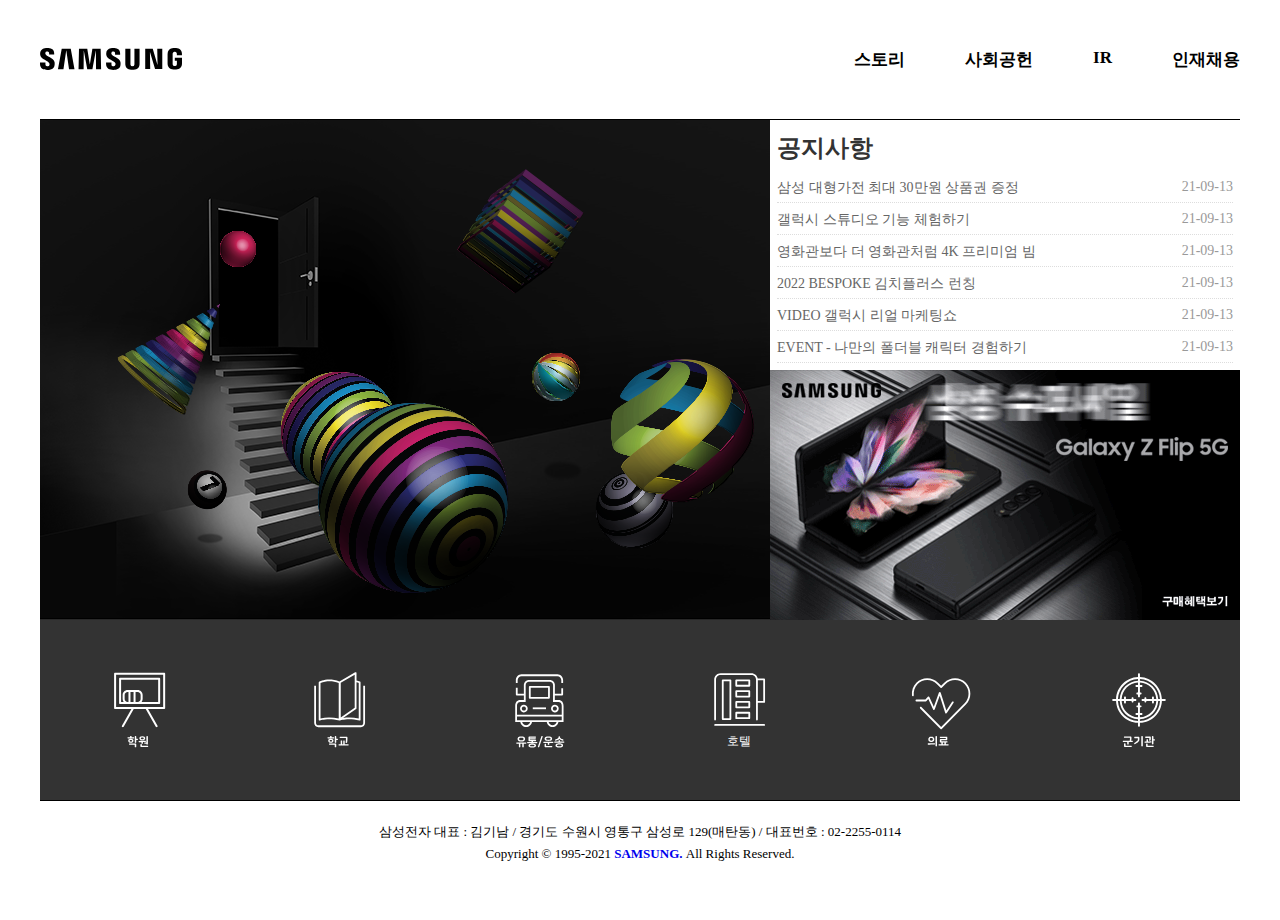
<file: index.html>
<!DOCTYPE html>
<html lang="ko">
<head>
    <meta charset="UTF-8">
    <meta http-equiv="X-UA-Compatible" content="IE=edge">
    <title> 권지연 - 레이아웃2 </title>
    <!-- 페비콘 --> 
    <link rel="shoutcut icon" href="images/fv.png">
    <link rel="stylesheet" href="css/style.css">   
     <!-- script:src -->
     <script src="script/jquery-1.11.3.js"></script>
     <script src="script/jquery.innerfade.js"></script>
     <script> 
       //    $(function(){ 실행문 });
         $(function(){
             $('.inner-fade').innerfade({
                 animationtype:'fade',
                 timeout:2000  // 2초
             });
         });
     </script>
</head>
<body>
    <!-- #wrap>header+section.con+section.btn+footer -->
    <!-- 레이아웃 잡을때는 id로 코딩 -->
    <div id="wrap">       
        <header>
            <!-- logo+menu -->
            <!-- h1.logo+.menu -->
            <h1 class="logo">
                <!-- 주석처리 : Ctrl + / -->
                <!-- a>img -->
                <a href="#"><img src="images/logo_samsung_black.svg" alt="삼성로고"></a>
            </h1>
            <div class="menu">
                <!-- 스토리  사회공헌  IR  인재채용 -->
                <!-- ul>li>a{스토리} -->
                <!-- 웹브라우저의 100% 폰트 사이즈 : 16px -->
                <ul>
                    <li><a href="#">스토리</a></li>
                    <li><a href="#">사회공헌</a></li>
                    <li><a href="#">IR</a></li>
                    <li><a href="#">인재채용</a></li>
                </ul>
            </div>
        </header>
        <section class="con">
            <!-- .slide+.nb (3개이미지/공지사항+배너) -->
            <div class="slide">
                <!-- ul>li*3 : 순서없는목록 ● -->
                <!-- ol>li*3 : 순서있는목록 1 -->
                <ul class="inner-fade">
                    <!-- a>img -->
                    <li><a href="https://naver.com"><img src="images/slide-01.png" alt="3D Graphic 1"></a></li>
                    <li><a href="https://naver.com"><img src="images/slide-02.png" alt="3D Graphic 2"></a></li>
                    <li><a href="https://naver.com"><img src="images/slide-03.png" alt="3D Graphic 3"></a></li>                   
                </ul>
            </div>
            <!-- 오른쪽박스 전체 -->
            <div class="nb">
                <!-- 공지사항 -->
                <div class="notice">
                    <h2>공지사항</h2>
                    <!-- ul>li*6>a{삼성 대형가전 최대 30만원 상품권 증정}+span{21-09-13} -->
                    <ul>
                        <li><a href="#">삼성 대형가전 최대 30만원 상품권 증정</a><span>21-09-13</span></li>
                        <li><a href="#">갤럭시 스튜디오 기능 체험하기 </a><span>21-09-13</span></li>
                        <li><a href="#">영화관보다 더 영화관처럼 4K 프리미엄 빔</a><span>21-09-13</span></li>
                        <li><a href="#">2022 BESPOKE 김치플러스 런칭</a><span>21-09-13</span></li>
                        <li><a href="#">VIDEO 갤럭시 리얼 마케팅쇼 </a><span>21-09-13</span></li>
                        <li><a href="#">EVENT - 나만의 폴더블 캐릭터 경험하기</a><span>21-09-13</span></li>
                    </ul>                    
                </div> 
                <!-- 배너 -->
                <div class="banner">
                    <a href="https://www.samsung.com/sec/galaxy-z-fold3/launching/"><img src="images/banner.gif" alt="삼성슈퍼세일 Galaxy Z Flip 5G 구매혜택보기"></a>
                </div>                        
            </div>
        </section>
        <section class="btn">
        <!-- ul>li>a>img -->
        <!-- 복붙 :shift + alt + ↓ -->
        <ul>
            <li><a href="#"><img src="images/icon-sectors-academy.svg" alt=""></a></li>
            <li><a href="#"><img src="images/icon-sectors-education.svg" alt=""></a></li>
            <li><a href="#"><img src="images/icon-sectors-distribution.svg" alt=""></a></li>
            <li><a href="#"><img src="images/icon-sectors-hotel.svg" alt=""></a></li>
            <li><a href="#"><img src="images/icon-sectors-medical.svg" alt=""></a></li>
            <li><a href="#"><img src="images/icon-sectors-military.svg" alt=""></a></li>
            
        </section>
        <footer>
            <p>
               삼성전자 대표 : 김기남 / 경기도 수원시 영통구 삼성로 129(매탄동) / 대표번호 : 02-2255-0114 <br />
               Copyright &copy; 1995-2021  <a href="mailto:samsung@samsung.com"> <strong> Samsung. </strong></a> All Rights Reserved.
            </p>
        </footer>
    </div>
</body>
</html>
</file>
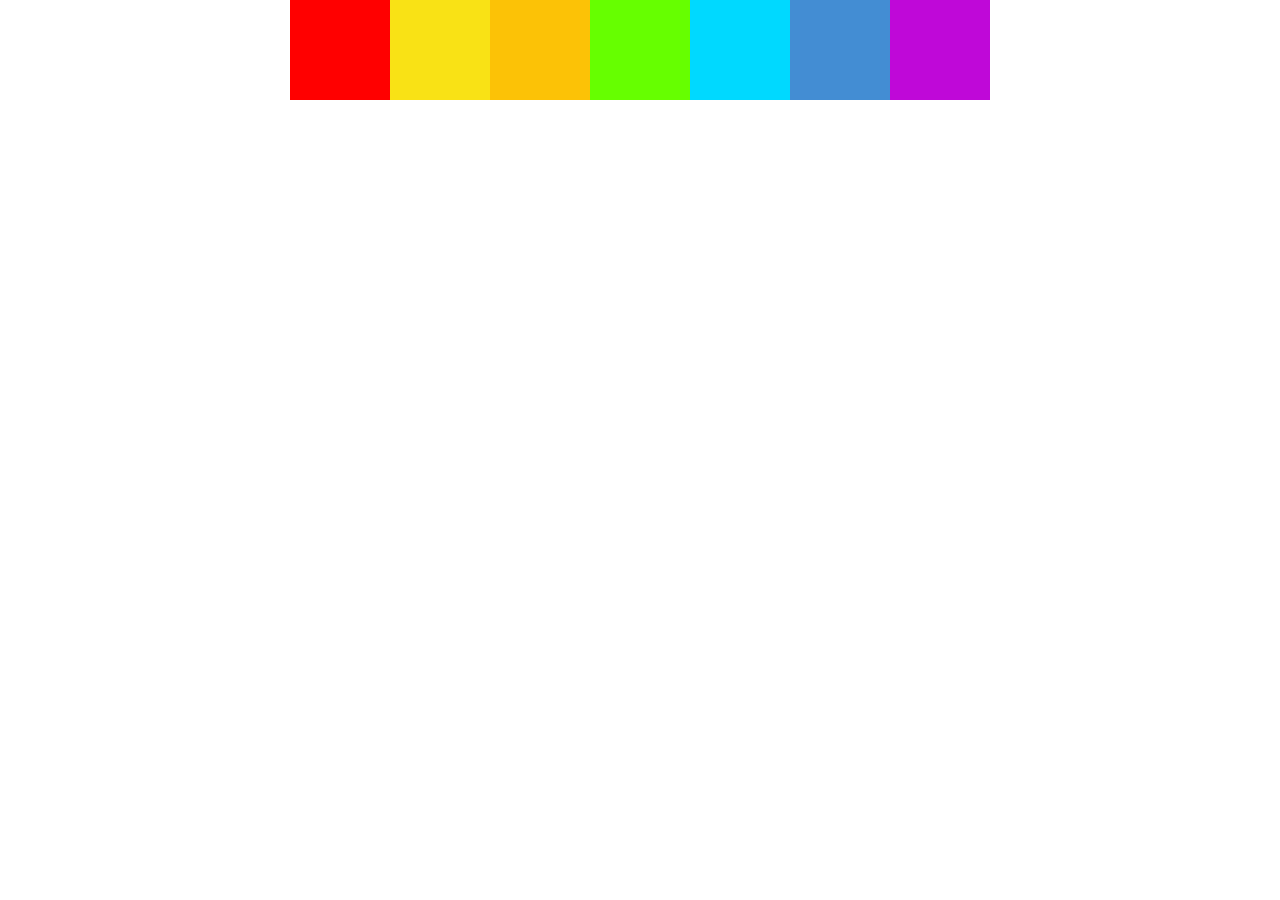
<file: rainbow-box.html>
<!DOCTYPE html>
<html lang="ko">
<head>
    <meta charset="UTF-8">
    <meta http-equiv="X-UA-Compatible" content="IE=edge">
    <meta name="viewport" content="width=device-width, initial-scale=1.0">
    <title> 이름-무지개박스-7EA </title>
    <style>
       /* reset */
        * {margin: 0;}  
       /* 코딩시 상단, 왼쪽에 기본으로 8px 떨어지는 현상이 생기니 초기화 해줌 */
    #wrap {width: 700px; margin: 0 auto;}    
        div {width: 100px; height: 100px;} 
        .a1 {background: red;float:left;}
        .a2 {background: rgba(248, 223, 0, 0.918);float:left;}
        .a3 {background: rgb(252, 194, 6);float:left;}
        .a4 {background: rgb(102, 255, 0);float:left;}
        .a5 {background: rgb(0, 217, 255);float:left;}
        .a6 {background: rgb(67, 141, 211);float:left;}
        .a7 {background: rgb(191, 8, 216);float:left;}
    </style>
</head>
<body>
    <div id="wrap">
        <div class="a1"></div>
        <div class="a2"></div>
        <div class="a3"></div>
        <div class="a4"></div>
        <div class="a5"></div>
        <div class="a6"></div>
        <div class="a7"></div> 
    </div>
    <!-- class (.) -->
    <!-- div*7 -->     
</body>
</html>
</file>
<file: css/style.css>
@charset "UTF-8";

/* reset = 초기화 */ 
* {margin: 0; padding: 0; box-sizing: border-box;}
li {margin: 0; padding: 0; list-style:none;}
/* margin : 바깥여백 */
/* padding : 안쪽여백 */
#wrap {width: 1200px; margin: 0 auto; }

/* header */
#wrap header{width: 1200px; height: 120px; 
    border-bottom: 1px solid #000; box-sizing: border-box; 
/* box-sizing: border-box;  -> margin, padding, border 사이즈를 포함시키겠다는 의미 */
}
/* logo */
#wrap header .logo{width: 300px; height: 120px;  float: left;} 
#wrap header .logo img{margin-top: 48px;} 
#wrap header .logo img:hover {opacity: 0.7;} 
/* opacity : 투명도 0.7 -> 70% */


#wrap header .menu{width: 900px; height: 120px; float: left;}
#wrap header .menu ul {float:right; margin-top: 48px;}
#wrap header .menu ul li{float: left; margin-left: 60px;}
#wrap header .menu ul li a{font-size:17px; color:#000; text-decoration: none; font-weight: bold; }
/* text-decoration: none; : 링크에 선 생기는거 없애기 */
/*  font-weight: bold; -> 글자 굵게 하기 */
#wrap header .menu ul li a:hover {color:#999;} 
/* :hover -> 마우스 올렸을때 */

#wrap section.con{width: 1200px; height: 500px; background: #999; }
#wrap section.con .slide {width: 730px; height: 500px; float: left;
}
#wrap section.con .slide img {display: block; width: 730px; height: 500px;}


#wrap section.con .nb {width: 470px; height: 500px; float: left;}
/* 공지사항 */
#wrap section.con .nb .notice {width: 470px; height: 250px; background: #fff;}
#wrap section.con .nb .notice h2 { color:#333; padding: 12px 0 0 7px ; /* 상단, 오른쪽, 하단, 왼쪽 */ }
#wrap section.con .nb .notice ul {padding: 7px;} /* 상단, 오른쪽, 하단, 왼쪽 : 7px */
#wrap section.con .nb .notice ul li {height: 32px; line-height: 32px;
    /* 리스트의 높이값을 30px으로 준 이후 리스트 내용을 수직 중앙 정렬로 하려면 line-height값을 같은수치 30px로 준다 */
     border-bottom: 1px dotted #ddd;} 

#wrap section.con .nb .notice ul li a{ color:#666; text-decoration: none; font-size: 14px;
    /* 링크 줄 없애기 */}
#wrap section.con .nb .notice ul li a:hover {color:#999; text-decoration: underline; /* 링크 줄 넣기 */}
#wrap section.con .nb .notice ul li span {color:#999; font-size: 14px; float:right;}


/* 배너 */ 
#wrap section.con .nb .banner {width: 470px; height: 250px;}



#wrap section.btn{width: 1200px; height: 180px; background: #333; }
#wrap section.btn ul li {float: left; margin: 40px 50px;}
#wrap section.btn ul li img { width: 100px; height: 100px;}

/* 주소 + 저작권 */
#wrap footer{width: 1200px; height: 120px;   border-top: 1px solid #000; box-sizing: border-box; }

#wrap footer p {font-size: 13px; text-align: center; padding-top: 20px;line-height: 1.7;}
#wrap footer a{color: 000; text-transform: uppercase;text-decoration: none;}
#wrap footer a:hover {color: 999;text-decoration: underline;}
</file>
